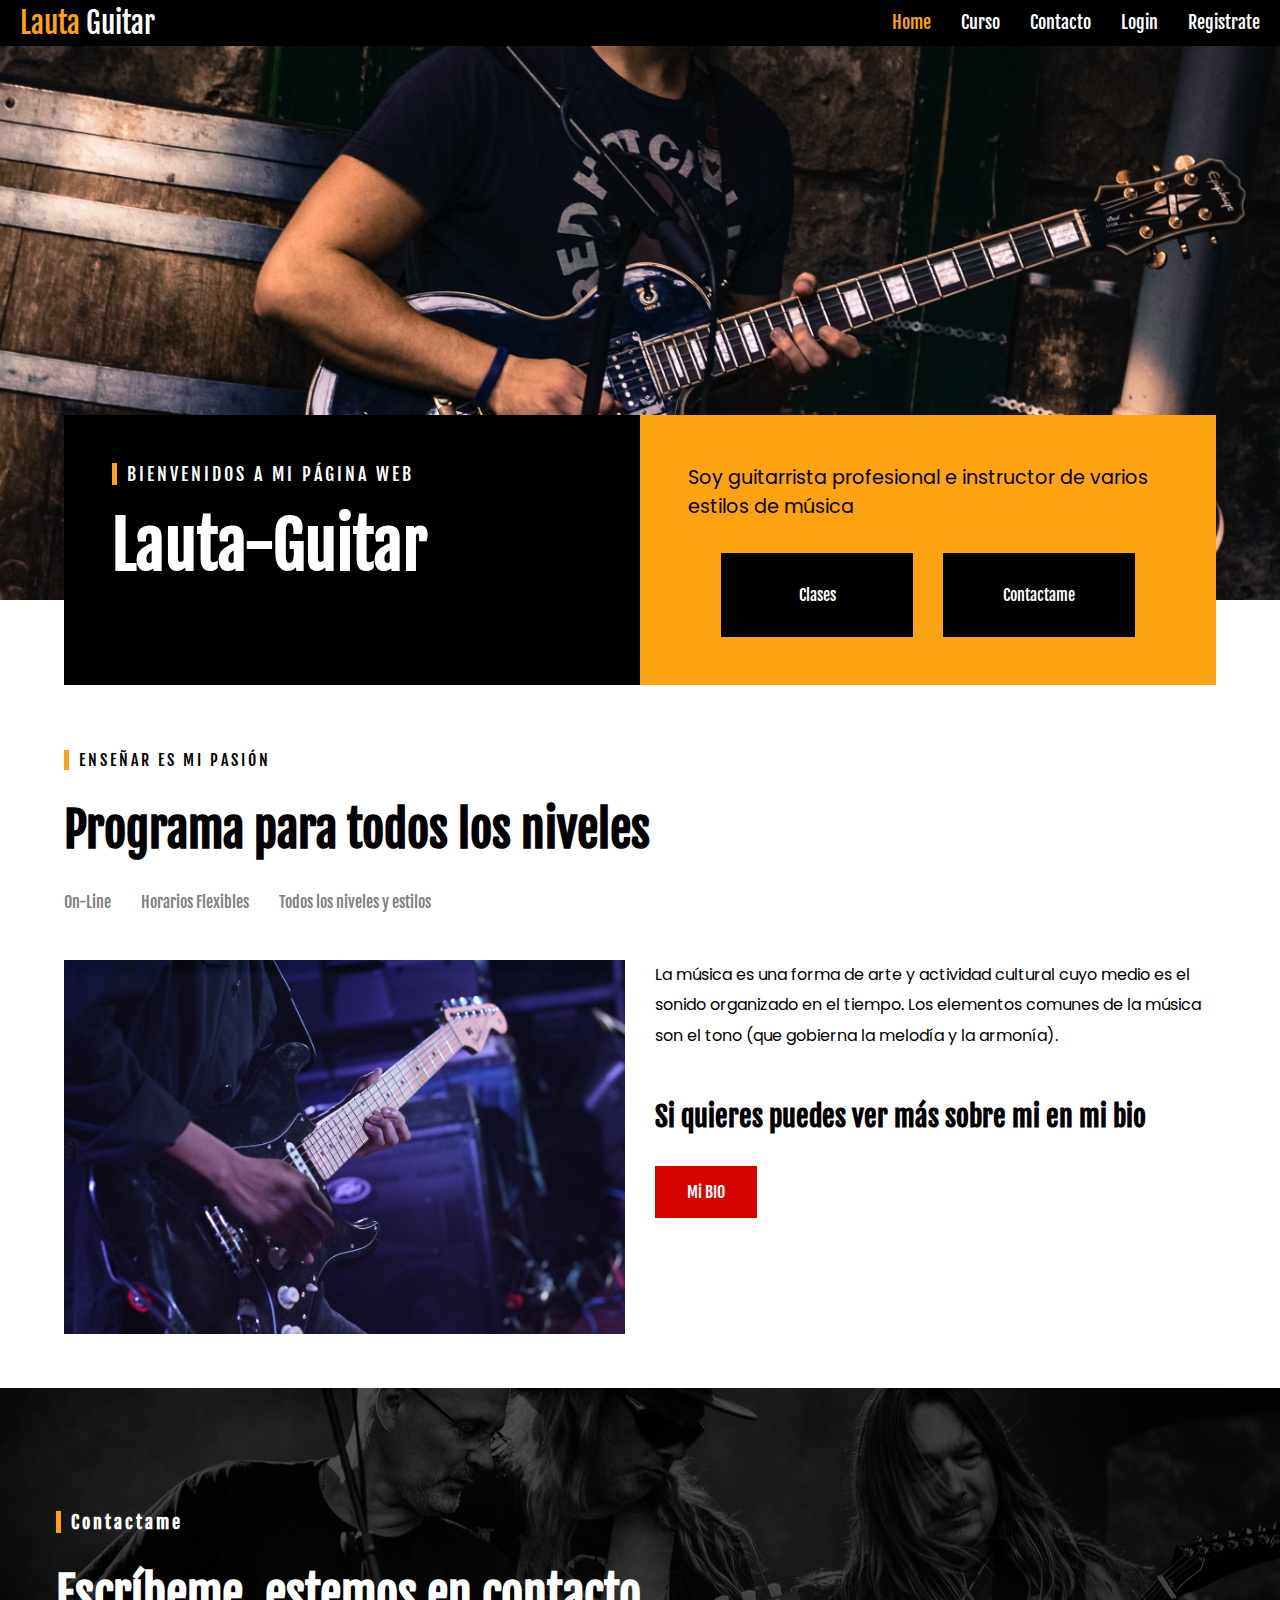
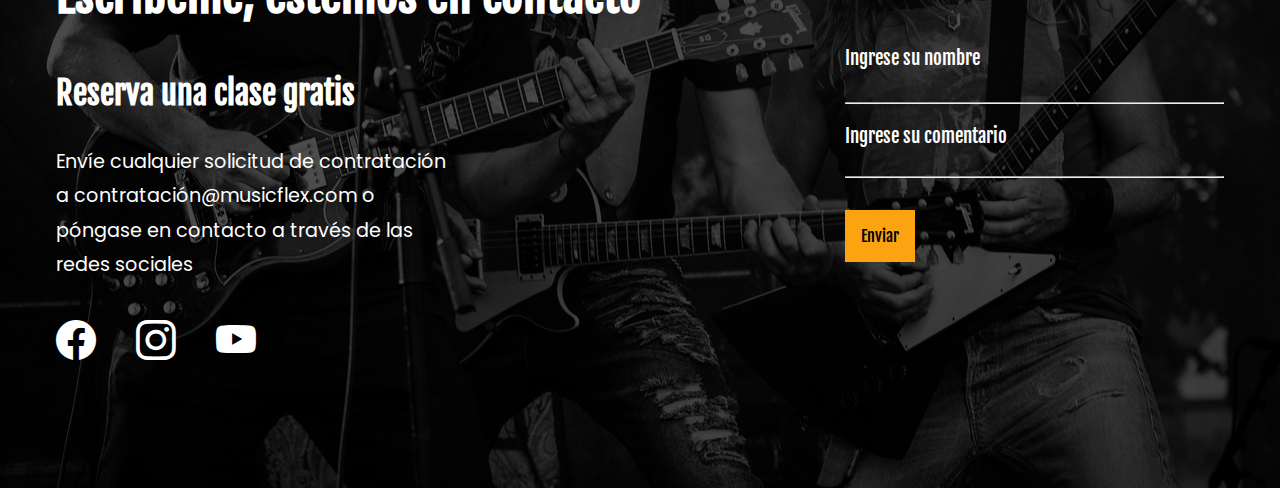
<file: index.html>
<!DOCTYPE html>
<html lang="es">

<head>
  <meta charset="UTF-8">
  <meta name="viewport" content="width=device-width, initial-scale=1.0">
  <link rel="stylesheet" href="/style.css">
  <title>Lauta-Guitar</title>
</head>

<body>
  <!-- HEADER -->
  <header class="header">
    <div class="titulo">
      <span class="lauta-titulo-color">Lauta </span><span>Guitar</span>
    </div>
    <input type="checkbox" id="btn-menu" class="btn-menu" />
    <label for="btn-menu"><i class="bi bi-list"></i></label>
    <nav class="navbar">
      <ul>
          <li><a href="#home" class="nav-link active">Home<hr/></a></li>
          <li><a href="#curso" class="nav-link">Curso<hr/></a></li>
          <li><a href="#contacto" class="nav-link">Contacto<hr/></a></li>
          <li><a href="#login" class="nav-link">Login<hr/></a></li>
          <li><a href="registro.html" class="nav-link">Registrate<hr/></a></li>
      </ul>
    </nav>
  </header>
  <div class="imagen-background">
    <div class="bienvenidos">
      <div class="bienvenidos-grupo grupo-color-1">
        <p>BIENVENIDOS A MI PÁGINA WEB</p>
        <h1>Lauta-Guitar</h1>
      </div>

      <div class="bienvenidos-grupo grupo-color-2">
        <p>Soy guitarrista profesional e instructor de varios estilos de música</p>
        <div class="bienvenidos-grupo-btn">
          <a href="" class="btn-link">Clases</a>
          <a href="" class="btn-link">Contactame</a>
        </div>
      </div>
    </div>
  </div>

    <main class="main">
      <section> 
        <div class="programa-niveles">
          <p>ENSEÑAR ES MI PASIÓN</p>
          <h2>Programa para todos los niveles</h2>
          <div class="horarios">
            <p>On-Line</p>
            <p>Horarios Flexibles</p>
            <p>Todos los niveles y estilos</p>
          </div>
           
        </div>
      </section>

      <section>
        <div class="presentacion">
          <div class="presentacion-column">
            <img src="/img/practicando-guitarra.jpg" class="presentacion-img" alt="">
          </div>
          <div class="presentacion-column">
            <div>
              <p class="presentacion-parrafo">La música es una forma de arte y actividad cultural cuyo medio es el sonido organizado en el tiempo.
                Los elementos comunes de la música son el tono (que gobierna la melodía y la armonía).</p>
            </div>
            <div class="titulo-biografia">
              <h3>Si quieres puedes ver más sobre mi en mi bio</h3>
            </div>
            <div>
              <a class="bio-boton" href="#bio">Mi BIO</a>
            </div>
          </div>
        </div>
      </section>
       
    </main>
    <footer class="footer">
      <div class="footer-contacto">
        <h5>Contactame</h5>
        <h2>Escríbeme, estemos en contacto</h2>
        <h4>Reserva una clase gratis</h4>
        <p>Envíe cualquier solicitud de contratación a contratación@musicflex.com o póngase en contacto
            a través de las redes sociales</p>
        <div class="footer-iconos">
          <a href="#"><i class="bi bi-facebook"></i></a>
          <a href="#"><i class="bi bi-instagram"></i></a>
          <a href="#"><i class="bi bi-youtube"></i></a>
        </div>
      </div>
      <form class="formulario">
        <input type="text" placeholder="Ingrese su nombre" /><hr/>
        <textarea id="" name="" placeholder="Ingrese su comentario"></textarea><hr/>
        <button class="formulario-btn" type="submit">
          Enviar
        </button>
      </form>
    </footer>
</body>

</html>
</file>
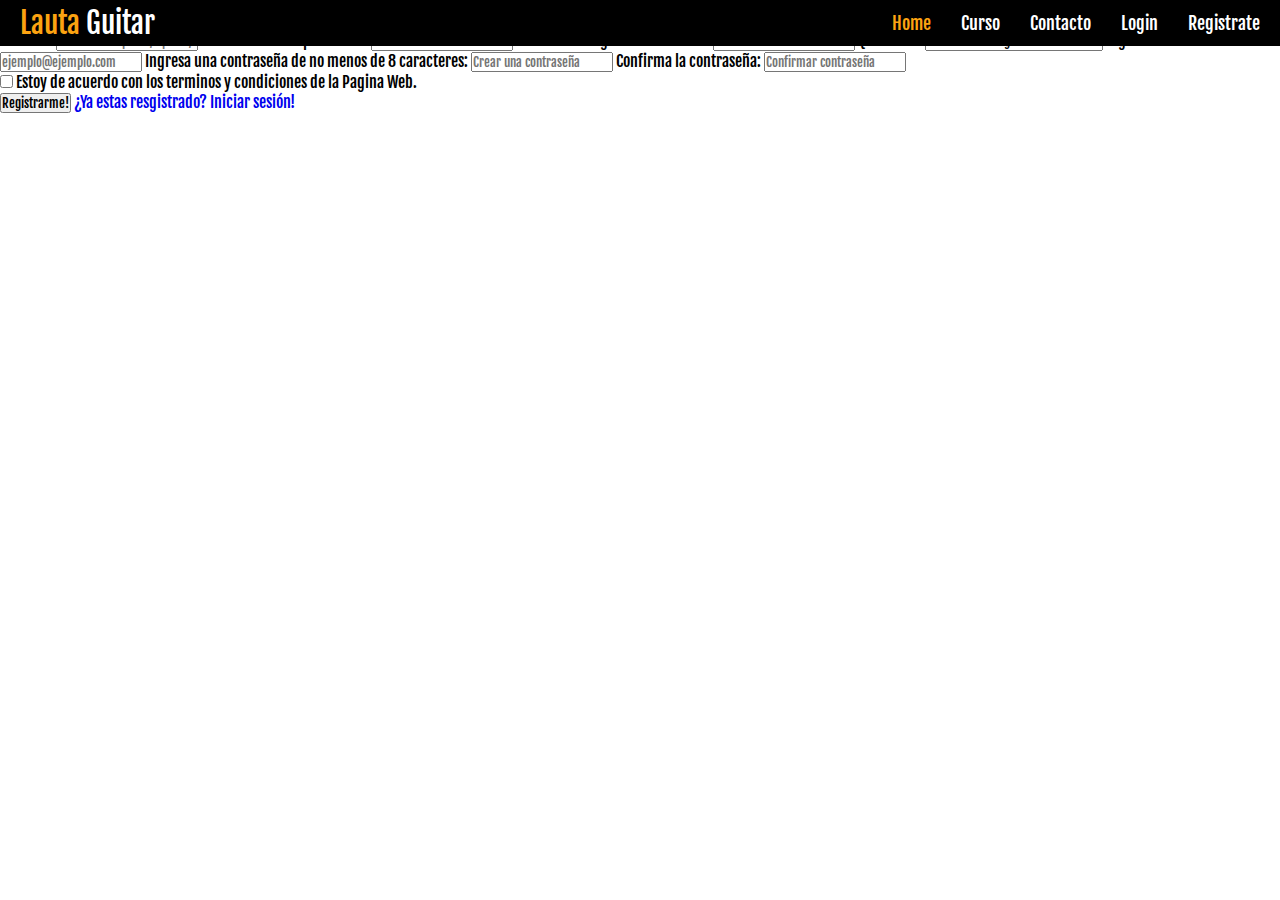
<file: registro.html>
<!DOCTYPE html>
<html lang="en">

<head>
    <meta charset="UTF-8">
    <meta http-equiv="X-UA-Compatible" content="IE=edge">
    <meta name="viewport" content="width=device-width, initial-scale=1.0">
    <title>Document</title>
    <link rel="stylesheet" href="style.css">
    <title>Lauta-Guitar</title>
</head>

<body>

    <!-- HEADER -->
    <header class="header">
        <div class="titulo">
            <span class="lauta-titulo-color">Lauta </span><span>Guitar</span>
        </div>
        <input type="checkbox" id="btn-menu" class="btn-menu" />
        <label for="btn-menu"><i class="bi bi-list"></i></label>
        <nav class="navbar">
            <ul>
                <li><a href="index.html" class="nav-link active">Home</a></li>
                <li><a href="#curso" class="nav-link">Curso</a></li>
                <li><a href="#contacto" class="nav-link">Contacto</a></li>
                <li><a href="#login" class="nav-link">Login</a></li>
                <li><a href="registro.html" class="nav-link">Registrate</a></li>
            </ul>
        </nav>
    </header>

    <div class="registerContainer">

        <section class="registerSection">
            <h2>Formulario de Registro!</h2>
            <form class="form">

                <label for="nombre">Nombre:</label>
                <input type="text" name="nombre" id="nombre" placeholder="Nombre completo / Apodo / Alias"
                    autocomplete="off">
                <label for="band">Cual es tu banda preferida?</label>
                <input type="text" name="band" id="band">


                <label for="inst">Sabes tocar algun instrumento?</label>
                <input type="text" name="inst" id="inst" placeholder="" autocomplete="off">

                <label for="nivel">Que nivel?</label>
                <select name="genero">
                    <option>No se tocar ningun Instrumento</option>
                    <option>Principiante</option>
                    <option>Intermedio</option>
                    <option>Experto</option>
                </select>
                <label for="mail">Ingresa un E-mail </label>
                <input type="email" name="mail" id="mail" placeholder="ejemplo@ejemplo.com" autocomplete="off">

                <label for="pasw">Ingresa una contraseña de no menos de 8 caracteres:</label>
                <input type="password" name="pasw" id="pasw" placeholder="Crear una contraseña">
                <label for="conf">Confirma la contraseña:</label>
                <input type="password" name="conf" id="conf" placeholder="Confirmar contraseña">
            </form>
            <div class="containerchek">
                <input type="checkbox" name="terminos" id="terminos">
                <label for="terminos">Estoy de acuerdo con los terminos y condiciones de la Pagina Web. </label>
            </div>
            <button type="submit">Registrarme!</button>
            <a href="#">¿Ya estas resgistrado? <span>Iniciar sesión!</span> </a>
        </section>
    </div>
</body>

</html>
</file>
<file: style.css>
@import url('https://fonts.googleapis.com/css2?family=Fjalla+One&family=Montserrat:ital,wght@0,100;0,200;0,300;0,400;0,500;0,600;0,700;0,800;0,900;1,100;1,200;1,300;1,400;1,500;1,600;1,700;1,800;1,900&family=Poppins:ital,wght@0,100;0,200;0,300;0,400;0,500;0,600;0,700;0,800;0,900;1,100;1,200;1,300;1,400;1,500;1,600;1,700;1,800;1,900&display=swap');
@import url("https://cdn.jsdelivr.net/npm/bootstrap-icons@1.9.1/font/bootstrap-icons.css");

:root {
  --black: #000;
  --yellow: #FCA311;
  --white: #FFFFFF;
  --white-grey: #E5E5E5;
  --grey: #808080;
  --blue: #14213D;
  --red: #d60504;
}

::-webkit-scrollbar {
  display: none;
}

* {
  padding: 0;
  margin: 0;
  box-sizing: border-box;
  scroll-behavior: smooth;
  font-family: 'Fjalla One';
  text-decoration: none;
  list-style: none;
}

body:right {
  background: var(--white-grey);
}

.header {
  position: fixed;
  display: flex;
  padding: 5px 20px;
  justify-content: space-between;
  align-items: center;
  width: 100%;
  z-index: 100;
  background: var(--black);
  color: var(--white);
}

.header > input, .header > label {
  display: none;
}

.titulo {
  font-size: 1.8rem;
}

.lauta-titulo-color {
  color: var(--yellow);
}

.navbar ul {
  display: flex;
  gap: 30px;
}

.nav-link {
  color: var(--white);
  font-size: 1.1rem;
}

.active {
  color: var(--yellow);
}

.nav-link > hr {
  border: 1px solid transparent;
  border-radius: 4px;
  width: 0;
  transition: linear .2s;
}

.nav-link:hover hr {
  border: 1px solid var(--yellow);
  width: 100%;
}

.imagen-background {
  background: url(img/hombre-con-guitarra.jpg)no-repeat center;
  background-size: cover;
  background-attachment: fixed;
  width: 100%;
  height: 600px;
  display: flex;
  align-items: center;
  justify-content: center;
}

.bienvenidos {
  position: relative;
  top: 250px;
  display: flex;
  flex-wrap: wrap;
  justify-content: center;
  color: var(--white);
}

.bienvenidos-grupo {
  padding: 3rem;
  width: 100%;
}

.grupo-color-1 {
  background-color: var(--black);
  flex: 1 1 330px;
}

.grupo-color-1 > p {
  font-size: 1.1rem;
  letter-spacing: 3px;
  border-left: 5px solid var(--yellow);
  padding-left: 10px;
}

.grupo-color-1 > h1 {
  padding-top: 20px;
  font-size: 4rem;
}

.grupo-color-2 {
  background-color: var(--yellow);
  color: var(--black);
  flex: 1 1 330px;
}

.grupo-color-2 > p {
  font-family: 'Poppins', sans-serif;
  font-size: 1.2rem;
  padding-bottom: 2rem;
}

.bienvenidos-grupo-btn {
  display: flex;
  gap: 30px;
  justify-content: center;
}

.btn-link {
  padding: 2rem 0;
  text-align: center;
  background: var(--black);
  color: var(--white);
  width: 40%;
}

.btn-link:hover {
  background: var(--blue);
}

.main {
  margin: 0 auto;
  width: 90%;
  position: relative;
  top: 150px;
}

.programa-niveles > p {
  letter-spacing: 3px;
  padding-left: 10px;
  border-left: 5px solid var(--yellow);
}

.programa-niveles > h2 {
  padding-top: 30px;
  font-size: 3rem;
}

.horarios {
  padding-top: 2rem;
  display: flex;
  gap: 30px;
  color: var(--grey);
}

.presentacion {
  padding-top: 3rem;
  display: flex;
  gap: 30px;
}

.presentacion-column {
  width: 50%;
}

.presentacion-img {
  width: 100%;
}

.presentacion-parrafo {
  line-height: 1.9;
  font-family: 'Poppins', sans-serif;
}

.titulo-biografia {
  font-size: 1.5rem;
  padding: 3rem 0;
}

.bio-boton {
  padding: 1rem 2rem;
  background: var(--red);
  color: var(--white);
}

.bio-boton:hover {
  background: var(--black);
  transition: all linear 0.2s;
}

.icono-top { 
  display: flex;
  justify-content: flex-end;
}

.icono-btn {
  position: sticky;
  top: 20px;
}

.footer {
  background: url(/img/grupo-de-guitarristas.jpg)no-repeat center;
  background-size: cover;
  position: relative;
  top: 200px;
  width: 100%;
  height: 700px;
  display: flex;
  align-items: center;
  padding: 3.5rem;
}

.footer::before {
  content: "";
  position: absolute;
  width: 100%;
  left: 0;
  height: 100%;
  background: rgba(0,0,0,0.7);
}

.footer-contacto {
  color: var(--white);
  z-index: 2;
}

.footer-contacto > h5 {
  border-left: 5px solid var(--yellow);
  letter-spacing: 3px;
  font-size: 1.1rem;
  padding-left: 10px;
}

.footer-contacto > h2 {
  padding-top: 2rem;
  font-size: 3rem;
}

.footer-contacto > h4 {
  padding-top: 3rem;
  font-size: 2rem;
}

.footer-contacto > p {
  width: 50%;
  padding-top: 2rem;
  font-family: 'Poppins', sans-serif;
  font-size: 1.2rem;
  line-height: 1.8;
}

.footer-iconos {
  padding-top: 2rem;
  display: flex;
  align-items: center;
  gap: 40px;
  font-size: 2.5rem;
}

.footer-iconos > a {
  color: var(--white);
}

.formulario {
  width: 50%;
  z-index: 2;
}

.formulario > input {
  width: 100%;
  background: none;
  padding: 2rem 0;
  border: none;
  color: var(--white);
  font-size: 1.2rem;
}

.formulario > input::placeholder {
  font-size: 1.2rem;
  color: var(--white);
}

.formulario > input:focus {
  outline: none;
}

.formulario > textarea {
  padding-top: 20px;
  width: 100%;
  color: var(--white);
  font-size: 1.2rem;
  background: none;
  border: none;
  resize: none;
}

.formulario > textarea::placeholder {
  color: var(--white);
}

.formulario > textarea:focus {
  outline: none;

}

.formulario-btn {
  cursor: pointer;
  background: var(--yellow);
  border: none;
  font-size: 1rem;
  margin-top: 2rem;
  padding: 1rem;
}

.copy {
  z-index: 2;
  display: flex;
  align-items: flex-end;
}

.copy-parrafo {
  color: var(--yellow);
}

@media(max-width:1280px) {
  .bienvenidos {
    width: 90%;
  }
}

@media(max-width:768px) {
  .header > label {
    display: block;
    font-size: 2rem;
  }
  
  .btn-menu:checked ~ .navbar {
    left: 50%;
  }

  .navbar {
    position: absolute;
    width: 100%;
    top: -129px;
    left: 200%;
    transform: translate(-50%, 50%);
    text-align: center;
    background: var(--yellow);
    padding: 4rem 0px;
    transition: all linear 0.3s;
  }

  .navbar > ul {
    flex-direction: column;
  }

  .nav-link > hr {
    display: none;
  }

  .active {
    color: var(--black);
  }


}
</file>
